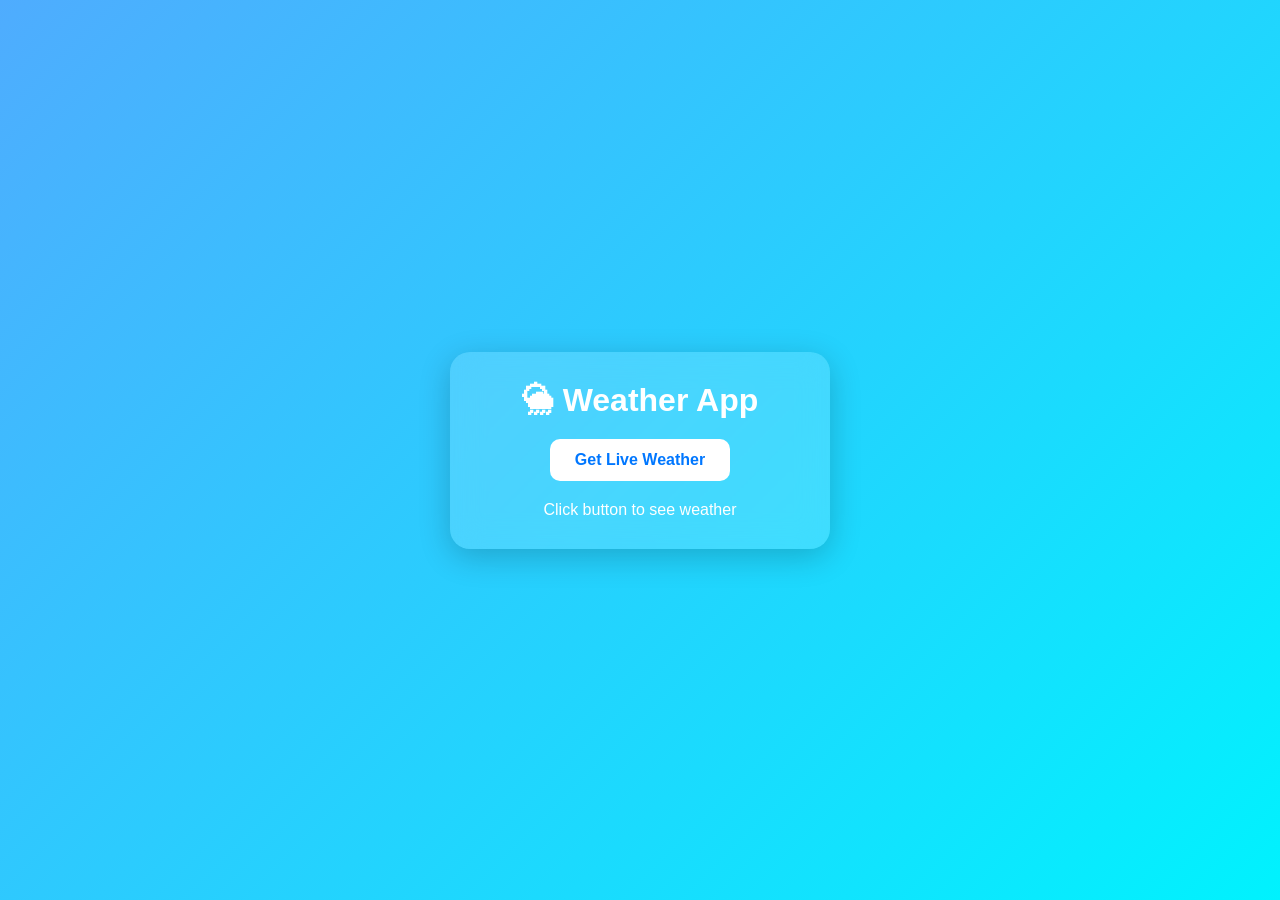
<file: xyz.html>
<!DOCTYPE html>
<html lang="en">
<head>
    <meta charset="UTF-8">
    <meta name="viewport" content="width=device-width, initial-scale=1.0">
    <title>Live Weather App</title>

    <style>
        *{
            margin:0;
            padding:0;
            box-sizing:border-box;
            font-family: Arial, sans-serif;
        }

        body{
            height:100vh;
            display:flex;
            justify-content:center;
            align-items:center;
            background: linear-gradient(135deg, #4facfe, #00f2fe);
        }

        .card{
            width:380px;
            background: rgba(255,255,255,0.15);
            backdrop-filter: blur(15px);
            padding:30px;
            border-radius:20px;
            color:white;
            text-align:center;
            box-shadow:0 8px 32px rgba(0,0,0,0.2);
        }

        h1{
            margin-bottom:20px;
        }

        button{
            padding:12px 25px;
            border:none;
            border-radius:10px;
            background:white;
            color:#0077ff;
            font-size:16px;
            font-weight:bold;
            cursor:pointer;
            transition:0.3s;
        }

        button:hover{
            transform:scale(1.05);
        }

        .temp{
            font-size:50px;
            font-weight:bold;
            margin-top:20px;
        }

        .city{
            font-size:28px;
            margin-top:10px;
        }

        .weather{
            font-size:20px;
            margin-top:10px;
        }

        .details{
            display:flex;
            justify-content:space-between;
            margin-top:25px;
        }

        .box{
            width:45%;
            background:rgba(255,255,255,0.2);
            padding:15px;
            border-radius:15px;
        }

        img{
            width:100px;
        }
    </style>
</head>
<body>

    <div class="card">
        <h1>🌦 Weather App</h1>

        <button onclick="getWeather()">
            Get Live Weather
        </button>

        <div id="weatherData">
            <p style="margin-top:20px;">
                Click button to see weather
            </p>
        </div>
    </div>

<script>

const API_KEY = "b9a90af29fb656c2da4f05f9275bb548";

function getWeather(){

    if(navigator.geolocation){

        navigator.geolocation.getCurrentPosition(async(position)=>{

            const lat = position.coords.latitude;
            const lon = position.coords.longitude;

            const url =
            `https://api.openweathermap.org/data/2.5/weather?lat=${lat}&lon=${lon}&appid=${API_KEY}&units=metric`;

            try{

                const response = await fetch(url);
                const data = await response.json();

                const icon =
                `https://openweathermap.org/img/wn/${data.weather[0].icon}@2x.png`;

                document.getElementById("weatherData").innerHTML = `

                    <img src="${icon}">

                    <div class="temp">
                        ${Math.round(data.main.temp)}°C
                    </div>

                    <div class="city">
                        ${data.name}
                    </div>

                    <div class="weather">
                        ${data.weather[0].description}
                    </div>

                    <div class="details">

                        <div class="box">
                            <h3>Humidity</h3>
                            <p>${data.main.humidity}%</p>
                        </div>

                        <div class="box">
                            <h3>Wind</h3>
                            <p>${data.wind.speed} m/s</p>
                        </div>

                    </div>
                `;

            }
            catch(error){
                alert("Error fetching weather data");
            }

        });

    }
    else{
        alert("Geolocation not supported");
    }
}

</script>

</body>
</html>
</file>
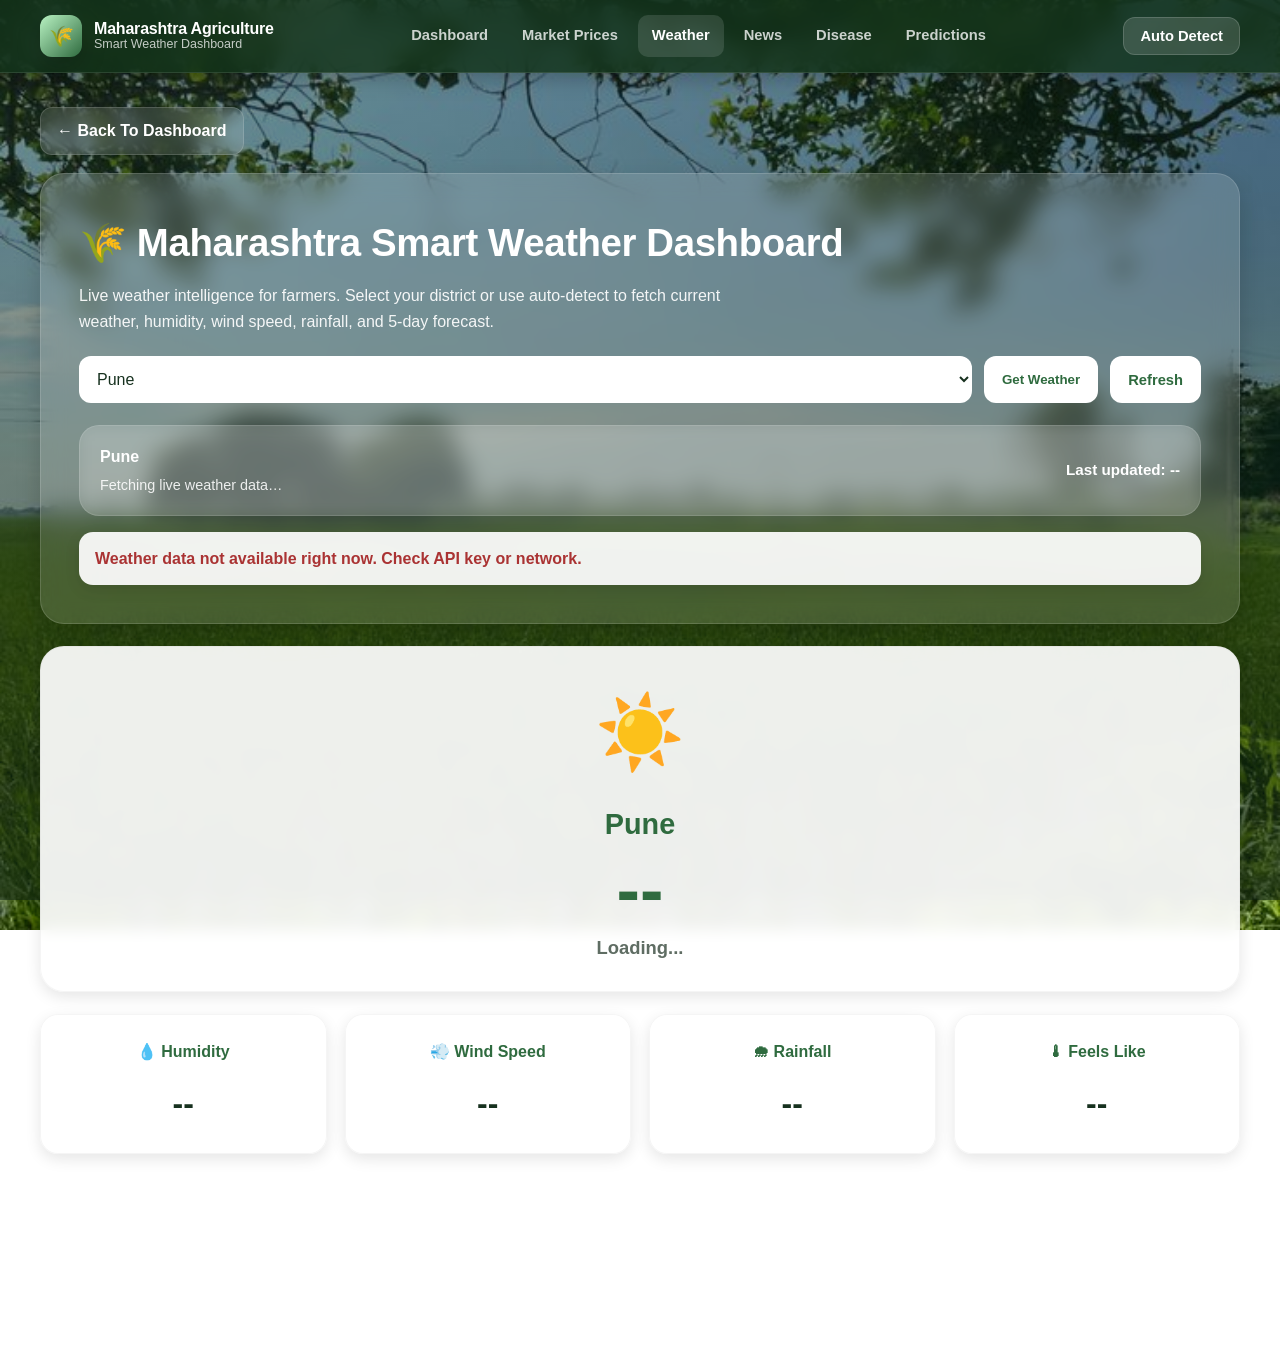
<file: frontend/weather.html>
<!DOCTYPE html>
<html lang="en">
<head>
<meta charset="UTF-8" />
<meta name="viewport" content="width=device-width, initial-scale=1.0" />
<title>🌾 Maharashtra Smart Weather Dashboard</title>

<link rel="stylesheet" href="css/style.css" />

<style>
    *{
        margin:0;
        padding:0;
        box-sizing:border-box;
        font-family:'Segoe UI', sans-serif;
    }

    :root{
        --green:#2f6b3f;
        --green-dark:#245330;
        --glass:rgba(255,255,255,0.14);
        --card:rgba(255,255,255,0.92);
        --text:#17311f;
        --muted:#5f6d63;
        --white:#fff;
        --shadow:0 10px 25px rgba(0,0,0,0.18);
        --shadow-soft:0 5px 15px rgba(0,0,0,0.10);
        --radius:20px;
    }

    body{
        min-height:100vh;
        background:
            linear-gradient(rgba(15,35,18,0.45), rgba(15,35,18,0.58)),
            url("244da0aade04fe667828279d50e5f2f1.jpg");
        background-size:cover;
        background-position:center;
        background-repeat:no-repeat;
        background-attachment:fixed;
        color:var(--text);
    }

    a{
        text-decoration:none;
    }

    .container{
        width:min(1200px, calc(100% - 32px));
        margin:auto;
    }

    /* ===== NAVBAR ===== */
    .navbar{
        position:sticky;
        top:0;
        z-index:1000;
        background:rgba(18, 50, 25, 0.82);
        backdrop-filter: blur(10px);
        border-bottom:1px solid rgba(255,255,255,0.10);
    }

    .nav-inner{
        display:flex;
        align-items:center;
        justify-content:space-between;
        gap:16px;
        min-height:72px;
    }

    .brand{
        display:flex;
        align-items:center;
        gap:12px;
        color:var(--white);
        font-weight:700;
    }

    .brand-icon{
        width:42px;
        height:42px;
        border-radius:12px;
        display:grid;
        place-items:center;
        background:linear-gradient(135deg, #b8f2c2, #2f6b3f);
        color:#10311c;
        font-size:1.25rem;
        box-shadow:var(--shadow);
    }

    .brand-text{
        line-height:1.1;
    }

    .brand-text h2{
        font-size:1rem;
        letter-spacing:-0.2px;
    }

    .brand-text p{
        font-size:0.78rem;
        opacity:0.75;
        font-weight:500;
    }

    .nav-links{
        display:flex;
        align-items:center;
        gap:6px;
        flex-wrap:wrap;
    }

    .nav-links a{
        color:rgba(255,255,255,0.78);
        padding:9px 14px;
        border-radius:10px;
        font-size:0.92rem;
        font-weight:600;
        transition:0.2s ease;
    }

    .nav-links a:hover,
    .nav-links a.active{
        background:rgba(255,255,255,0.12);
        color:#fff;
    }

    .nav-actions{
        display:flex;
        align-items:center;
        gap:10px;
    }

    .btn{
        border:none;
        cursor:pointer;
        padding:10px 16px;
        border-radius:12px;
        font-weight:700;
        transition:0.2s ease;
        font-size:0.92rem;
    }

    .btn:hover{
        transform:translateY(-1px);
    }

    .btn-primary{
        background:linear-gradient(135deg, #5cd16d, #2f6b3f);
        color:#fff;
        box-shadow:0 8px 16px rgba(47,107,63,0.30);
    }

    .btn-secondary{
        background:rgba(255,255,255,0.14);
        color:#fff;
        border:1px solid rgba(255,255,255,0.16);
    }

    .btn-light{
        background:#fff;
        color:var(--green);
        border:1px solid rgba(47,107,63,0.20);
    }

    /* 3 DOT MENU */
    .dot-menu-btn{
        width:44px;
        height:44px;
        border-radius:12px;
        background:rgba(255,255,255,0.12);
        color:#fff;
        display:grid;
        place-items:center;
        font-size:1.3rem;
        cursor:pointer;
        border:1px solid rgba(255,255,255,0.15);
        transition:0.2s ease;
    }

    .dot-menu-btn:hover{
        background:rgba(255,255,255,0.18);
    }

    .menu-panel{
        position:fixed;
        top:84px;
        right:18px;
        width:240px;
        background:rgba(255,255,255,0.95);
        border-radius:18px;
        box-shadow:0 16px 40px rgba(0,0,0,0.20);
        padding:12px;
        display:none;
        z-index:1200;
        border:1px solid rgba(0,0,0,0.06);
    }

    .menu-panel.open{
        display:block;
    }

    .menu-panel a{
        display:block;
        padding:12px 14px;
        border-radius:12px;
        color:#17311f;
        font-weight:700;
        font-size:0.95rem;
        transition:0.18s ease;
    }

    .menu-panel a:hover{
        background:#eef8ef;
        color:var(--green);
    }

    /* ===== HERO ===== */
    .weather-page{
        padding:34px 0 28px;
    }

    .back-btn{
        display:inline-flex;
        align-items:center;
        gap:8px;
        margin-bottom:18px;
        color:#fff;
        font-weight:700;
        background:rgba(255,255,255,0.12);
        padding:10px 16px;
        border-radius:12px;
        border:1px solid rgba(255,255,255,0.15);
        backdrop-filter:blur(8px);
    }

    .weather-header{
        background:rgba(255,255,255,0.14);
        backdrop-filter:blur(12px);
        color:#fff;
        padding:38px;
        border-radius:24px;
        margin-bottom:22px;
        box-shadow:var(--shadow);
        border:1px solid rgba(255,255,255,0.14);
    }

    .weather-header h1{
        font-size:clamp(1.8rem, 3vw, 2.7rem);
        margin-bottom:10px;
        letter-spacing:-0.4px;
    }

    .weather-header p{
        opacity:.92;
        line-height:1.6;
        max-width:680px;
    }

    .weather-search{
        display:flex;
        gap:12px;
        margin-top:22px;
        flex-wrap:wrap;
    }

    .weather-search select{
        flex:1;
        min-width:240px;
        padding:14px 14px;
        border:none;
        border-radius:12px;
        font-size:16px;
        outline:none;
        background:#fff;
        color:#17311f;
    }

    .weather-search button{
        padding:14px 18px;
        border:none;
        border-radius:12px;
        background:#fff;
        color:var(--green);
        font-weight:800;
        cursor:pointer;
    }

    /* ===== MAIN WEATHER ===== */
    .main-weather{
        background:var(--card);
        backdrop-filter:blur(8px);
        margin-bottom:22px;
        padding:28px;
        border-radius:24px;
        text-align:center;
        box-shadow:var(--shadow-soft);
        border:1px solid rgba(0,0,0,0.04);
    }

    .main-weather h2{
        color:var(--green);
        margin:10px 0 8px;
        font-size:1.8rem;
    }

    .temp{
        font-size:clamp(3rem, 6vw, 4.4rem);
        font-weight:800;
        color:var(--green);
        line-height:1;
        margin-bottom:6px;
    }

    .condition{
        font-size:1.15rem;
        color:var(--muted);
        font-weight:600;
        text-transform:capitalize;
    }

    .weather-grid{
        display:grid;
        grid-template-columns:repeat(auto-fit, minmax(220px, 1fr));
        gap:18px;
        margin-top:18px;
    }

    .weather-box{
        background:var(--card);
        backdrop-filter:blur(8px);
        padding:24px;
        border-radius:18px;
        text-align:center;
        box-shadow:var(--shadow-soft);
        transition:0.22s ease;
        border:1px solid rgba(0,0,0,0.04);
    }

    .weather-box:hover{
        transform:translateY(-4px);
    }

    .weather-box h3{
        color:var(--green);
        margin-bottom:14px;
        font-size:1rem;
    }

    .weather-value{
        font-size:2rem;
        font-weight:800;
        color:var(--text);
    }

    .forecast-section{
        margin-top:26px;
    }

    .forecast-title{
        color:#fff;
        margin-bottom:14px;
        text-align:left;
        font-size:1.6rem;
        font-weight:800;
    }

    .forecast-grid{
        display:grid;
        grid-template-columns:repeat(auto-fit, minmax(170px, 1fr));
        gap:16px;
    }

    .forecast-card{
        background:var(--card);
        padding:18px;
        border-radius:18px;
        text-align:center;
        box-shadow:var(--shadow-soft);
        border:1px solid rgba(0,0,0,0.04);
        transition:0.2s ease;
    }

    .forecast-card:hover{
        transform:translateY(-4px);
    }

    .forecast-date{
        font-size:0.9rem;
        color:var(--muted);
        font-weight:700;
        margin-bottom:10px;
    }

    .forecast-icon{
        font-size:2rem;
        margin:6px 0 10px;
    }

    .forecast-temp{
        font-size:1.2rem;
        font-weight:800;
        color:var(--green);
        margin-bottom:4px;
    }

    .forecast-desc{
        font-size:0.9rem;
        color:var(--muted);
        text-transform:capitalize;
    }

    .status-card{
        margin-top:22px;
        background:rgba(255,255,255,0.14);
        color:#fff;
        border-radius:20px;
        padding:18px 20px;
        border:1px solid rgba(255,255,255,0.12);
        backdrop-filter:blur(8px);
        display:flex;
        flex-wrap:wrap;
        gap:12px;
        align-items:center;
        justify-content:space-between;
    }

    .status-left{
        display:flex;
        flex-direction:column;
        gap:4px;
    }

    .status-title{
        font-weight:800;
        font-size:1rem;
    }

    .status-sub{
        opacity:0.88;
        font-size:0.9rem;
    }

    .status-right{
        font-weight:800;
        font-size:0.95rem;
    }

    .loading{
        color:#fff;
        text-align:center;
        padding:18px 0 4px;
        font-weight:700;
        display:none;
    }

    .error-box{
        display:none;
        margin-top:16px;
        background:rgba(255,255,255,0.92);
        color:#a33;
        padding:14px 16px;
        border-radius:14px;
        font-weight:700;
        box-shadow:var(--shadow-soft);
    }

    footer{
        margin-top:34px;
        text-align:center;
        color:#fff;
        padding:18px 10px 30px;
        opacity:0.9;
        font-weight:600;
    }

    /* ===== RESPONSIVE ===== */
    @media (max-width: 900px){
        .nav-links{
            display:none;
        }
    }

    @media (min-width: 901px){
        .dot-menu-btn{
            display:none;
        }
    }

    @media (max-width: 768px){
        .weather-header{
            padding:24px;
        }

        .main-weather{
            padding:22px;
        }

        .forecast-title{
            text-align:center;
        }

        .status-card{
            flex-direction:column;
            align-items:flex-start;
        }
    }

    @media (max-width: 520px){
        .weather-search select{
            min-width:100%;
        }

        .weather-search button{
            width:100%;
        }

        .brand-text p{
            display:none;
        }

        .brand-text h2{
            font-size:0.95rem;
        }
    }
</style>
</head>
<body>

<header class="navbar">
    <div class="container nav-inner">
        <a class="brand" href="index.html">
            <div class="brand-icon">🌾</div>
            <div class="brand-text">
                <h2>Maharashtra Agriculture</h2>
                <p>Smart Weather Dashboard</p>
            </div>
        </a>

        <nav class="nav-links">
            <a href="index.html">Dashboard</a>
            <a href="market.html">Market Prices</a>
            <a href="weather.html" class="active">Weather</a>
            <a href="news.html">News</a>
            <a href="disease.html">Disease</a>
            <a href="predictions.html">Predictions</a>
        </nav>

        <div class="nav-actions">
            <button class="btn btn-secondary" onclick="autoDetectLocation()">Auto Detect</button>
            <button class="dot-menu-btn" onclick="toggleMenu()" aria-label="Menu">⋮</button>
        </div>
    </div>
</header>

<!-- 3 dot menu -->
<div class="menu-panel" id="menuPanel">
    <a href="index.html">Dashboard</a>
    <a href="market.html">Market Prices</a>
    <a href="weather.html">Weather</a>
    <a href="news.html">News</a>
    <a href="disease.html">Disease Detection</a>
    <a href="predictions.html">Predictions</a>
</div>

<div class="container weather-page">

    <a href="index.html" class="back-btn">← Back To Dashboard</a>

    <div class="weather-header">
        <h1>🌾 Maharashtra Smart Weather Dashboard</h1>
        <p>
            Live weather intelligence for farmers. Select your district or use auto-detect to fetch current weather,
            humidity, wind speed, rainfall, and 5-day forecast.
        </p>

        <div class="weather-search">
            <select id="districtSelect">
                <option value="Pune">Pune</option>
                <option value="Nashik">Nashik</option>
                <option value="Nagpur">Nagpur</option>
                <option value="Kolhapur">Kolhapur</option>
                <option value="Sangli">Sangli</option>
                <option value="Satara">Satara</option>
                <option value="Solapur">Solapur</option>
                <option value="Latur">Latur</option>
                <option value="Nanded">Nanded</option>
                <option value="Ahilyanagar">Ahilyanagar</option>
                <option value="Chhatrapati Sambhajinagar">Chhatrapati Sambhajinagar</option>
                <option value="Jalgaon">Jalgaon</option>
                <option value="Amravati">Amravati</option>
                <option value="Wardha">Wardha</option>
                <option value="Yavatmal">Yavatmal</option>
                <option value="Akola">Akola</option>
                <option value="Buldhana">Buldhana</option>
                <option value="Nandurbar">Nandurbar</option>
                <option value="Dhule">Dhule</option>
                <option value="Parbhani">Parbhani</option>
                <option value="Osmanabad">Osmanabad</option>
            </select>

            <button onclick="getWeather()">Get Weather</button>
            <button class="btn btn-light" onclick="refreshWeather()">Refresh</button>
        </div>

        <div class="status-card">
            <div class="status-left">
                <div class="status-title" id="cityName">Pune</div>
                <div class="status-sub" id="statusSub">Fetching live weather data…</div>
            </div>
            <div class="status-right" id="updatedAt">Last updated: --</div>
        </div>

        <div class="loading" id="loadingText">Loading live weather…</div>
        <div class="error-box" id="errorBox"></div>
    </div>

    <div class="main-weather">
        <div id="weatherIcon" style="font-size:72px;">☀️</div>
        <h2 id="cityNameMain">Pune</h2>
        <div class="temp" id="temperature">--</div>
        <div class="condition" id="condition">Loading...</div>
    </div>

    <div class="weather-grid">
        <div class="weather-box">
            <h3>💧 Humidity</h3>
            <div class="weather-value" id="humidity">--</div>
        </div>

        <div class="weather-box">
            <h3>💨 Wind Speed</h3>
            <div class="weather-value" id="windSpeed">--</div>
        </div>

        <div class="weather-box">
            <h3>🌧 Rainfall</h3>
            <div class="weather-value" id="rainfall">--</div>
        </div>

        <div class="weather-box">
            <h3>🌡 Feels Like</h3>
            <div class="weather-value" id="feelsLike">--</div>
        </div>
    </div>

    <div class="forecast-section">
        <h2 class="forecast-title">5 Day Forecast</h2>
        <div class="forecast-grid" id="forecastContainer"></div>
    </div>

    <footer>
        © 2026 AgriGuard Maharashtra
    </footer>
</div>

<script>
    const API_KEY = "b9a90af29fb656c2da4f05f9275bb548";

    const DISTRICT_COORDS = {
        Pune: { lat: 18.5204, lon: 73.8567 },
        Nashik: { lat: 19.9975, lon: 73.7898 },
        Nagpur: { lat: 21.1458, lon: 79.0882 },
        Kolhapur: { lat: 16.7050, lon: 74.2433 },
        Sangli: { lat: 16.8524, lon: 74.5815 },
        Satara: { lat: 17.6805, lon: 73.9933 },
        Solapur: { lat: 17.6599, lon: 75.9064 },
        Latur: { lat: 18.4088, lon: 76.5604 },
        Nanded: { lat: 19.1383, lon: 77.3210 },
        Ahilyanagar: { lat: 19.0952, lon: 74.7480 },
        "Chhatrapati Sambhajinagar": { lat: 19.8762, lon: 75.3433 },
        Jalgaon: { lat: 21.0077, lon: 75.5626 },
        Amravati: { lat: 20.9374, lon: 77.7796 },
        Wardha: { lat: 20.7453, lon: 78.6022 },
        Yavatmal: { lat: 20.3888, lon: 78.1204 },
        Akola: { lat: 20.7076, lon: 77.0028 },
        Buldhana: { lat: 20.5293, lon: 76.1840 },
        Nandurbar: { lat: 21.3706, lon: 74.2400 },
        Dhule: { lat: 20.9042, lon: 74.7749 },
        Parbhani: { lat: 19.2683, lon: 76.7708 },
        Osmanabad: { lat: 18.1860, lon: 76.0417 }
    };

    function toggleMenu() {
        const menu = document.getElementById("menuPanel");
        menu.classList.toggle("open");
    }

    document.addEventListener("click", (e) => {
        const menu = document.getElementById("menuPanel");
        const btn = document.querySelector(".dot-menu-btn");
        if (!menu.contains(e.target) && !btn.contains(e.target)) {
            menu.classList.remove("open");
        }
    });

    function setLoading(isLoading) {
        document.getElementById("loadingText").style.display = isLoading ? "block" : "none";
    }

    function showError(message) {
        const box = document.getElementById("errorBox");
        box.style.display = "block";
        box.textContent = message;
    }

    function hideError() {
        const box = document.getElementById("errorBox");
        box.style.display = "none";
        box.textContent = "";
    }

    function getWeatherEmoji(main) {
        if (main === "Clouds") return "☁️";
        if (main === "Rain") return "🌧️";
        if (main === "Thunderstorm") return "⛈️";
        if (main === "Mist" || main === "Fog") return "🌫️";
        if (main === "Drizzle") return "🌦️";
        if (main === "Snow") return "❄️";
        return "☀️";
    }

    function formatDateTime() {
        return new Date().toLocaleString("en-IN", {
            dateStyle: "medium",
            timeStyle: "short"
        });
    }

    async function fetchCurrentWeather(lat, lon) {
        const url = `https://api.openweathermap.org/data/2.5/weather?lat=${lat}&lon=${lon}&appid=${API_KEY}&units=metric`;
        const response = await fetch(url);
        if (!response.ok) throw new Error("Weather API failed");
        return await response.json();
    }

    async function fetchForecast(lat, lon) {
        const url = `https://api.openweathermap.org/data/2.5/forecast?lat=${lat}&lon=${lon}&appid=${API_KEY}&units=metric`;
        const response = await fetch(url);
        if (!response.ok) throw new Error("Forecast API failed");
        return await response.json();
    }

    function groupForecastByDay(list) {
        const byDay = {};

        list.forEach(item => {
            const date = item.dt_txt.split(" ")[0];
            if (!byDay[date]) byDay[date] = [];
            byDay[date].push(item);
        });

        return Object.entries(byDay).slice(0, 5).map(([date, items]) => {
            const temps = items.map(x => x.main.temp);
            const pop = items.map(x => x.pop || 0);
            const mainItem = items[0];
            return {
                date,
                min: Math.min(...temps),
                max: Math.max(...temps),
                rain: Math.max(...pop),
                weatherMain: mainItem.weather[0].main,
                desc: mainItem.weather[0].description
            };
        });
    }

    function renderWeather(current, districtName) {
        document.getElementById("cityName").textContent = districtName;
        document.getElementById("cityNameMain").textContent = districtName;

        document.getElementById("temperature").textContent = Math.round(current.main.temp) + "°C";
        document.getElementById("condition").textContent = current.weather[0].description;
        document.getElementById("humidity").textContent = current.main.humidity + "%";
        document.getElementById("windSpeed").textContent = current.wind.speed + " m/s";
        document.getElementById("rainfall").textContent = current.rain && current.rain["1h"] ? current.rain["1h"] + " mm" : "0 mm";
        document.getElementById("feelsLike").textContent = Math.round(current.main.feels_like) + "°C";
        document.getElementById("weatherIcon").textContent = getWeatherEmoji(current.weather[0].main);

        document.getElementById("statusSub").textContent =
            `Live weather fetched from API for ${districtName}`;

        document.getElementById("updatedAt").textContent =
            "Last updated: " + formatDateTime();
    }

    function renderForecast(forecastJson) {
        const container = document.getElementById("forecastContainer");
        container.innerHTML = "";

        const forecast = groupForecastByDay(forecastJson.list);

        forecast.forEach(day => {
            const card = document.createElement("div");
            card.className = "forecast-card";
            card.innerHTML = `
                <div class="forecast-date">${new Date(day.date).toLocaleDateString("en-IN", { weekday: "short", day: "numeric", month: "short" })}</div>
                <div class="forecast-icon">${getWeatherEmoji(day.weatherMain)}</div>
                <div class="forecast-temp">${Math.round(day.max)}° / ${Math.round(day.min)}°</div>
                <div class="forecast-desc">${day.desc}</div>
                <div style="margin-top:8px;font-size:0.82rem;color:#2f6b3f;font-weight:700;">Rain ${Math.round(day.rain * 100)}%</div>
            `;
            container.appendChild(card);
        });
    }

    async function loadWeatherByDistrict(districtName) {
        if (!DISTRICT_COORDS[districtName]) {
            showError("District coordinates not found.");
            return;
        }

        hideError();
        setLoading(true);

        try {
            const { lat, lon } = DISTRICT_COORDS[districtName];

            const [current, forecast] = await Promise.all([
                fetchCurrentWeather(lat, lon),
                fetchForecast(lat, lon)
            ]);

            renderWeather(current, districtName);
            renderForecast(forecast);
        } catch (error) {
            console.error(error);
            showError("Weather data not available right now. Check API key or network.");
        } finally {
            setLoading(false);
        }
    }

    async function getWeather() {
        const district = document.getElementById("districtSelect").value;
        await loadWeatherByDistrict(district);
    }

    function refreshWeather() {
        getWeather();
    }

    function autoDetectLocation() {
        if (!navigator.geolocation) {
            showError("Geolocation is not supported in this browser.");
            return;
        }

        hideError();
        setLoading(true);

        navigator.geolocation.getCurrentPosition(async (position) => {
            try {
                const { latitude, longitude } = position.coords;
                const [current, forecast] = await Promise.all([
                    fetchCurrentWeather(latitude, longitude),
                    fetchForecast(latitude, longitude)
                ]);

                renderWeather(current, "Your Location");
                renderForecast(forecast);
            } catch (error) {
                console.error(error);
                showError("Auto-detected location weather could not be loaded.");
            } finally {
                setLoading(false);
            }
        }, (err) => {
            console.error(err);
            setLoading(false);
            showError("Location permission denied. Select a district manually.");
        });
    }

    window.onload = () => {
        document.getElementById("districtSelect").value = "Pune";
        getWeather();
    };
</script>

</body>
</html>
</file>
<file: frontend/css/style.css>
:root{
    --bg:#0f1712;
    --card:rgba(255,255,255,.95);
    --card-strong:rgba(255,255,255,.98);
    --text:#223027;
    --muted:#66756c;
    --green:#2f6b3f;
    --green-dark:#21492c;
    --green-light:#4caf50;
    --green-soft:#e8f3ea;
    --white:#ffffff;
    --border:rgba(255,255,255,.16);
    --shadow:0 14px 35px rgba(0,0,0,.22);
    --radius:20px;
}

*{
    margin:0;
    padding:0;
    box-sizing:border-box;
}

html{
    scroll-behavior:smooth;
}

body{
    font-family:'Segoe UI',sans-serif;
    color:#fff;
    line-height:1.6;

    background:
    linear-gradient(
        rgba(5,12,8,.75),
        rgba(5,12,8,.75)
    ),
    url("frontend/css/e16e621530c161f7098170481f902603.jpg");

    background-size:cover;
    background-position:center;
    background-repeat:no-repeat;
    background-attachment:fixed;
}

a{
    text-decoration:none;
    color:inherit;
}

img{
    max-width:100%;
    display:block;
}

.container{
    width:min(1200px,calc(100% - 30px));
    margin:auto;
}

/* NAVBAR */

.navbar{
    position:sticky;
    top:0;
    z-index:1000;

    background:rgba(14,25,18,.92);

    backdrop-filter:blur(15px);

    border-bottom:
    1px solid rgba(255,255,255,.08);

    box-shadow:
    0 5px 20px rgba(0,0,0,.25);
}

.nav-container{
    display:flex;
    align-items:center;
    justify-content:space-between;
    gap:20px;

    padding:15px 0;
}

.logo{
    display:flex;
    align-items:center;
    gap:12px;
}

.logo-img{
    width:55px;
    height:55px;

    object-fit:cover;

    border-radius:14px;

    background:
    rgba(255,255,255,.10);

    padding:5px;
}

.logo-text h2{
    font-size:1.2rem;
    font-weight:700;
    color:white;
}

.logo-text p{
    font-size:.85rem;
    color:#d8e8dd;
}

.nav-menu{
    display:flex;
    align-items:center;
    gap:12px;
}

.nav-menu a{

    padding:10px 15px;

    border-radius:999px;

    transition:.3s;

    font-weight:600;

    color:#f4f4f4;
}

.nav-menu a:hover{
    background:
    rgba(255,255,255,.12);
}

.nav-menu .active{
    background:
    rgba(255,255,255,.18);
}

.auth-menu{
    display:flex;
    align-items:center;
    gap:10px;
}

.language-switcher select{

    border:none;

    outline:none;

    padding:10px 14px;

    border-radius:10px;

    font-weight:600;

    cursor:pointer;
}

.btn{

    border:none;

    cursor:pointer;

    font-weight:700;

    padding:11px 18px;

    border-radius:999px;

    transition:.3s;
}

.btn:hover{
    transform:translateY(-2px);
}

.btn-primary{
    background:#f5e7c5;
    color:#21492c;
}

.btn-secondary{
    background:#ffffff;
    color:#21492c;
}

.btn-info{
    background:#d9ecdf;
    color:#21492c;
}

/* HERO */

.hero-section{

    min-height:700px;

    background:
    linear-gradient(
    rgba(0,0,0,.65),
    rgba(0,0,0,.55)
    ),
    url("../images/e16e621530c161f7098170481f902603.jpg");

    background-size:cover;
    background-position:center;
}

.hero-overlay{
    min-height:700px;

    display:flex;

    align-items:center;
}

.hero-wrapper{

    display:grid;

    grid-template-columns:
    1.6fr 1fr;

    gap:35px;

    align-items:center;
}

.hero-content{
    color:white;
}

.hero-badge{

    display:inline-block;

    background:
    rgba(255,255,255,.12);

    border:
    1px solid rgba(255,255,255,.12);

    backdrop-filter:
    blur(10px);

    padding:8px 15px;

    border-radius:999px;

    margin-bottom:20px;
}

.hero-content h1{

    font-size:4.5rem;

    line-height:1.1;

    font-weight:800;

    margin-bottom:15px;

    text-shadow:
    0 4px 20px rgba(0,0,0,.4);
}

.hero-content p{

    font-size:1.1rem;

    max-width:650px;

    color:
    rgba(255,255,255,.9);

    margin-bottom:25px;
}

.location-selector{

    display:flex;

    gap:12px;

    flex-wrap:wrap;
}

.location-selector select{

    min-width:280px;

    padding:14px;

    border:none;

    border-radius:12px;

    font-size:15px;
}
/* HERO PANEL */

.hero-panel{

    display:grid;

    gap:18px;
}

.mini-card{

    background:
    rgba(255,255,255,.15);

    border:
    1px solid rgba(255,255,255,.15);

    backdrop-filter:
    blur(15px);

    border-radius:20px;

    padding:22px;

    color:white;

    transition:.3s;
}

.mini-card:hover{

    transform:
    translateY(-5px);
}

.mini-card h3{

    margin-bottom:8px;

    font-size:1.1rem;
}

.mini-card p{

    color:
    rgba(255,255,255,.85);
}

/* DASHBOARD */

.dashboard{

    padding:45px 0;
}

/* QUICK SERVICES */

.quick-services{

    display:grid;

    grid-template-columns:
    repeat(4,1fr);

    gap:20px;

    margin-bottom:30px;
}

.service-link{

    display:block;
}

.service-card{

    background:
    rgba(255,255,255,.95);

    color:#223027;

    border-radius:20px;

    padding:25px;

    box-shadow:
    var(--shadow);

    transition:.3s;

    height:100%;
}

.service-card:hover{

    transform:
    translateY(-8px);

    box-shadow:
    0 20px 40px rgba(0,0,0,.25);
}

.service-icon{

    width:65px;

    height:65px;

    border-radius:16px;

    background:
    var(--green-soft);

    display:flex;

    align-items:center;

    justify-content:center;

    font-size:1.8rem;

    margin-bottom:15px;
}

.service-card h3{

    color:
    var(--green-dark);

    margin-bottom:10px;

    font-size:1.15rem;
}

.service-card p{

    color:#617067;
}

/* GRID */

.grid-2{

    display:grid;

    grid-template-columns:
    repeat(2,1fr);

    gap:22px;

    margin-bottom:22px;
}

.grid-1{

    display:grid;

    grid-template-columns:
    1fr;
}

/* CARD */

.card{

    background:
    rgba(255,255,255,.96);

    color:
    var(--text);

    border-radius:
    20px;

    padding:25px;

    box-shadow:
    var(--shadow);
}

.card:hover{

    transform:
    translateY(-4px);

    transition:.3s;
}

.card-header{

    display:flex;

    justify-content:space-between;

    align-items:center;

    margin-bottom:20px;
}

.card-header h3{

    color:
    var(--green-dark);
}

.card-tag{

    background:
    var(--green-soft);

    color:
    var(--green-dark);

    padding:8px 14px;

    border-radius:999px;

    font-size:.8rem;

    font-weight:700;
}

.card-tag.warning{

    background:#fff0d6;

    color:#9d6200;
}

.card-tag.success{

    background:#dff4e3;

    color:#1f7a34;
}

/* WEATHER */

.weather-main{

    text-align:center;

    margin-bottom:20px;
}

.temp-display{

    font-size:4rem;

    font-weight:800;

    color:
    var(--green-dark);
}

.condition{

    color:#66756c;

    font-size:1rem;

    margin-top:8px;
}

.weather-grid{

    display:grid;

    grid-template-columns:
    repeat(3,1fr);

    gap:15px;
}

.weather-item{

    background:#f5faf6;

    padding:16px;

    border-radius:15px;

    text-align:center;
}

.weather-item .label{

    display:block;

    color:#718076;

    margin-bottom:8px;
}

.weather-item .value{

    color:
    var(--green-dark);

    font-size:1.1rem;

    font-weight:800;
}

.loading{

    text-align:center;

    padding:20px;

    color:#66756c;
}

/* RISK SECTION */

.risk-level{

    background:
    #e8f6eb;

    color:
    var(--green-dark);

    font-weight:700;

    padding:10px 15px;

    border-radius:999px;

    display:inline-block;

    margin-bottom:15px;
}

.risk-score{

    display:flex;

    justify-content:space-between;

    margin-bottom:20px;

    font-weight:700;
}
/* PROGRESS BARS */

.risk-factors{
    display:flex;
    flex-direction:column;
    gap:15px;
}

.risk-factor span{
    display:block;
    margin-bottom:8px;
    font-weight:600;
    color:#2c3e32;
}

.progress-bar{

    width:100%;

    height:12px;

    background:#dde7df;

    border-radius:999px;

    overflow:hidden;
}

.progress{

    height:100%;

    border-radius:999px;

    background:
    linear-gradient(
        90deg,
        #55b56c,
        #2f6b3f
    );
}

/* NEWS SECTION */

.news-list{

    display:flex;

    flex-direction:column;

    gap:15px;
}

.news-item{

    background:#f6faf7;

    padding:18px;

    border-radius:15px;

    border-left:5px solid
    var(--green);
}

.news-item h4{

    color:
    var(--green-dark);

    margin-bottom:8px;
}

.news-item p{

    color:#66756c;

    font-size:.95rem;
}

.news-item a{

    color:
    var(--green);

    font-weight:700;
}

/* SCHEMES SECTION */

.schemes-list{

    display:grid;

    grid-template-columns:
    repeat(auto-fit,minmax(280px,1fr));

    gap:18px;
}

.scheme-item{

    background:#f6faf7;

    padding:20px;

    border-radius:16px;

    border-top:
    4px solid var(--green);

    transition:.3s;
}

.scheme-item:hover{

    transform:
    translateY(-5px);
}

.scheme-item h4{

    color:
    var(--green-dark);

    margin-bottom:10px;
}

.scheme-item p{

    color:#66756c;

    font-size:.95rem;

    margin-bottom:10px;
}

.scheme-item button{

    background:
    var(--green);

    color:white;

    border:none;

    padding:10px 14px;

    border-radius:10px;

    cursor:pointer;
}

/* CHART */

canvas{

    max-width:100%;
}

/* LOGIN MODAL */

.modal{

    display:none;

    position:fixed;

    top:0;
    left:0;

    width:100%;
    height:100%;

    background:
    rgba(0,0,0,.65);

    z-index:9999;
}

.modal-content{

    background:white;

    color:#223027;

    width:450px;

    max-width:95%;

    margin:7% auto;

    padding:30px;

    border-radius:20px;

    position:relative;

    box-shadow:
    0 20px 40px rgba(0,0,0,.25);
}

.modal-content h2{

    color:
    var(--green-dark);

    margin-bottom:10px;
}

.modal-content input{

    width:100%;

    padding:13px;

    border:
    1px solid #ddd;

    border-radius:10px;

    margin-bottom:12px;

    outline:none;
}

.modal-content input:focus{

    border-color:
    var(--green);
}

.modal-subtitle{

    color:#66756c;

    margin-bottom:20px;
}

.close{

    position:absolute;

    top:15px;

    right:20px;

    font-size:28px;

    cursor:pointer;
}

/* AUTH */

.auth-toggle{

    text-align:center;

    margin-top:15px;
}

.auth-toggle a{

    color:
    var(--green);

    font-weight:700;
}

/* FOOTER */

.footer{

    margin-top:40px;

    background:
    rgba(12,22,15,.92);

    backdrop-filter:
    blur(10px);

    padding:25px;

    text-align:center;

    color:white;

    border-top:
    1px solid rgba(255,255,255,.08);
}

/* SCROLLBAR */

::-webkit-scrollbar{

    width:10px;
}

::-webkit-scrollbar-track{

    background:#1a241d;
}

::-webkit-scrollbar-thumb{

    background:
    var(--green);

    border-radius:20px;
}

::-webkit-scrollbar-thumb:hover{

    background:
    var(--green-light);
}

/* RESPONSIVE */

@media(max-width:1200px){

    .quick-services{
        grid-template-columns:
        repeat(2,1fr);
    }
}

@media(max-width:992px){

    .hero-wrapper{

        grid-template-columns:
        1fr;
    }

    .grid-2{

        grid-template-columns:
        1fr;
    }

    .hero-content{

        text-align:center;
    }

    .location-selector{

        justify-content:center;
    }

    .hero-content h1{

        font-size:3.5rem;
    }
}

@media(max-width:768px){

    .nav-container{

        flex-direction:column;
    }

    .nav-menu{

        justify-content:center;

        flex-wrap:wrap;
    }

    .quick-services{

        grid-template-columns:
        1fr;
    }

    .weather-grid{

        grid-template-columns:
        1fr;
    }

    .hero-content h1{

        font-size:2.7rem;
    }

    .hero-content p{

        font-size:1rem;
    }

    .logo-text h2{

        font-size:1rem;
    }
}

@media(max-width:480px){

    .hero-content h1{

        font-size:2.2rem;
    }

    .temp-display{

        font-size:3rem;
    }

    .card{

        padding:18px;
    }

    .modal-content{

        padding:20px;
    }

    .btn{

        width:100%;
    }

    .location-selector select{

        width:100%;
    }
}
</file>
